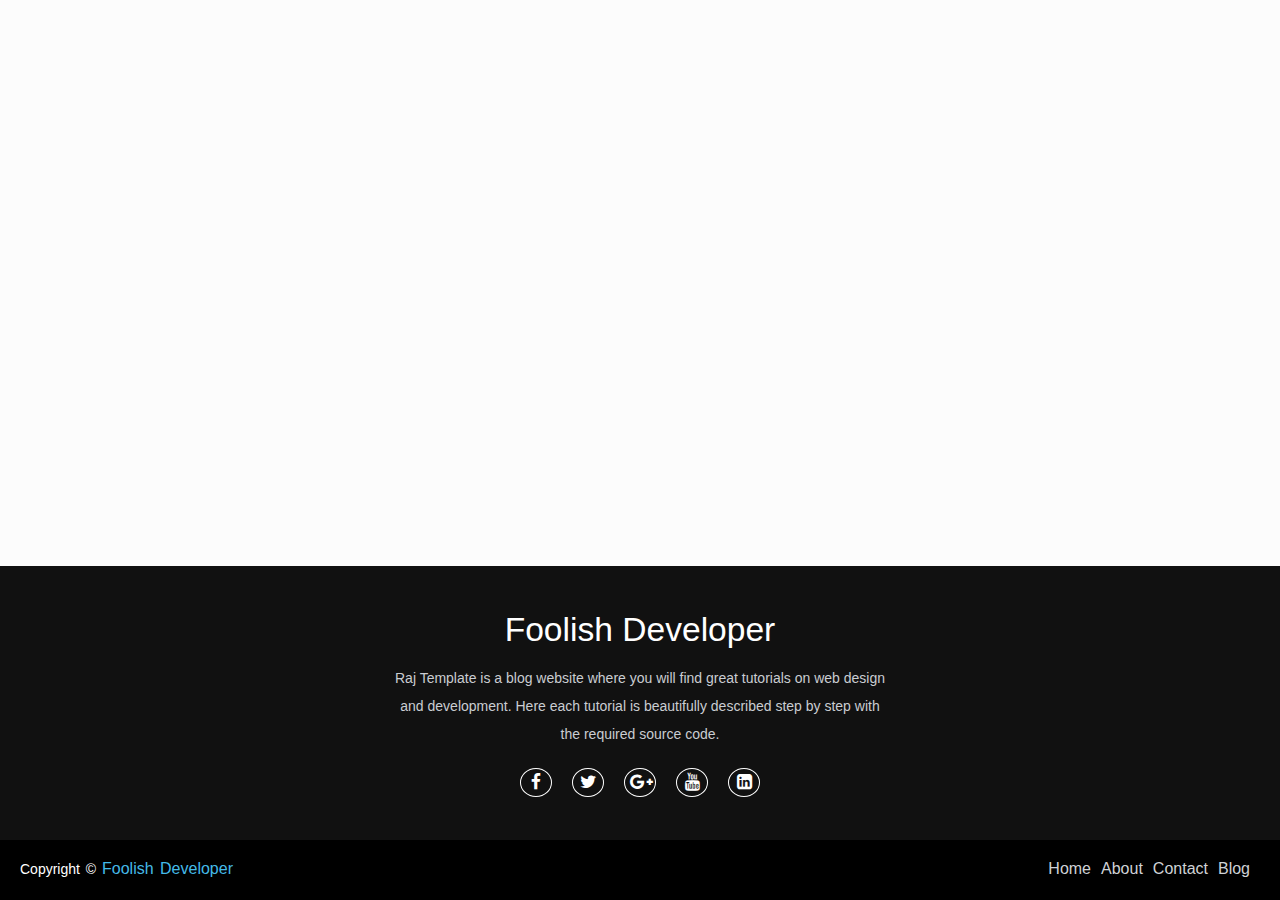
<file: responsive footer design.html>
<!DOCTYPE html>
<html lang="en">
<head>
    <meta charset="UTF-8">
    <meta name="viewport" content="width=device-width, initial-scale=1.0">
    <title>responsive footer design codepen</title>

    <link rel="stylesheet" href="https://stackpath.bootstrapcdn.com/font-awesome/4.7.0/css/font-awesome.min.css">
    <style media="screen">
      *{
    margin: 0;
    padding: 0;
    box-sizing: border-box;
}
body{
    background: #fcfcfc;
    font-family: sans-serif;
}
footer{
    position: absolute;
    bottom: 0;
    left: 0;
    right: 0;
    background: #111;
    height: auto;
    width: 100vw;

    padding-top: 40px;
    color: #fff;
}
.footer-content{
    display: flex;
    align-items: center;
    justify-content: center;
    flex-direction: column;
    text-align: center;
}
.footer-content h3{
    font-size: 2.1rem;
    font-weight: 500;
    text-transform: capitalize;
    line-height: 3rem;
}
.footer-content p{
    max-width: 500px;
    margin: 10px auto;
    line-height: 28px;
    font-size: 14px;
    color: #cacdd2;
}
.socials{
    list-style: none;
    display: flex;
    align-items: center;
    justify-content: center;
    margin: 1rem 0 3rem 0;
}
.socials li{
    margin: 0 10px;
}
.socials a{
    text-decoration: none;
    color: #fff;
    border: 1.1px solid white;
    padding: 5px;

    border-radius: 50%;

}
.socials a i{
    font-size: 1.1rem;
    width: 20px;


    transition: color .4s ease;

}
.socials a:hover i{
    color: aqua;
}

.footer-bottom{
    background: #000;
    width: 100vw;
    padding: 20px;
padding-bottom: 40px;
    text-align: center;
}
.footer-bottom p{
float: left;
    font-size: 14px;
    word-spacing: 2px;
    text-transform: capitalize;
}
.footer-bottom p a{
  color:#44bae8;
  font-size: 16px;
  text-decoration: none;
}
.footer-bottom span{
    text-transform: uppercase;
    opacity: .4;
    font-weight: 200;
}
.footer-menu{
  float: right;

}
.footer-menu ul{
  display: flex;
}
.footer-menu ul li{
padding-right: 10px;
display: block;
}
.footer-menu ul li a{
  color: #cfd2d6;
  text-decoration: none;
}
.footer-menu ul li a:hover{
  color: #27bcda;
}

@media (max-width:500px) {
.footer-menu ul{
  display: flex;
  margin-top: 10px;
  margin-bottom: 20px;
}
}
    </style>
</head>
<body>
    <footer>
        <div class="footer-content">
            <h3>Foolish Developer</h3>
            <p>Raj Template is a blog website where you will find great tutorials on web design and development. Here each tutorial is beautifully described step by step with the required source code.</p>
            <ul class="socials">
                <li><a href="#"><i class="fa fa-facebook"></i></a></li>
                <li><a href="#"><i class="fa fa-twitter"></i></a></li>
                <li><a href="#"><i class="fa fa-google-plus"></i></a></li>
                <li><a href="#"><i class="fa fa-youtube"></i></a></li>
                <li><a href="#"><i class="fa fa-linkedin-square"></i></a></li>
            </ul>
        </div>
        <div class="footer-bottom">
            <p>copyright &copy; <a href="#">Foolish Developer</a>  </p>
                    <div class="footer-menu">
                      <ul class="f-menu">
                        <li><a href="">Home</a></li>
                        <li><a href="">About</a></li>
                        <li><a href="">Contact</a></li>
                        <li><a href="">Blog</a></li>
                      </ul>
                    </div>
        </div>

    </footer>
</body>
</html>
</file>
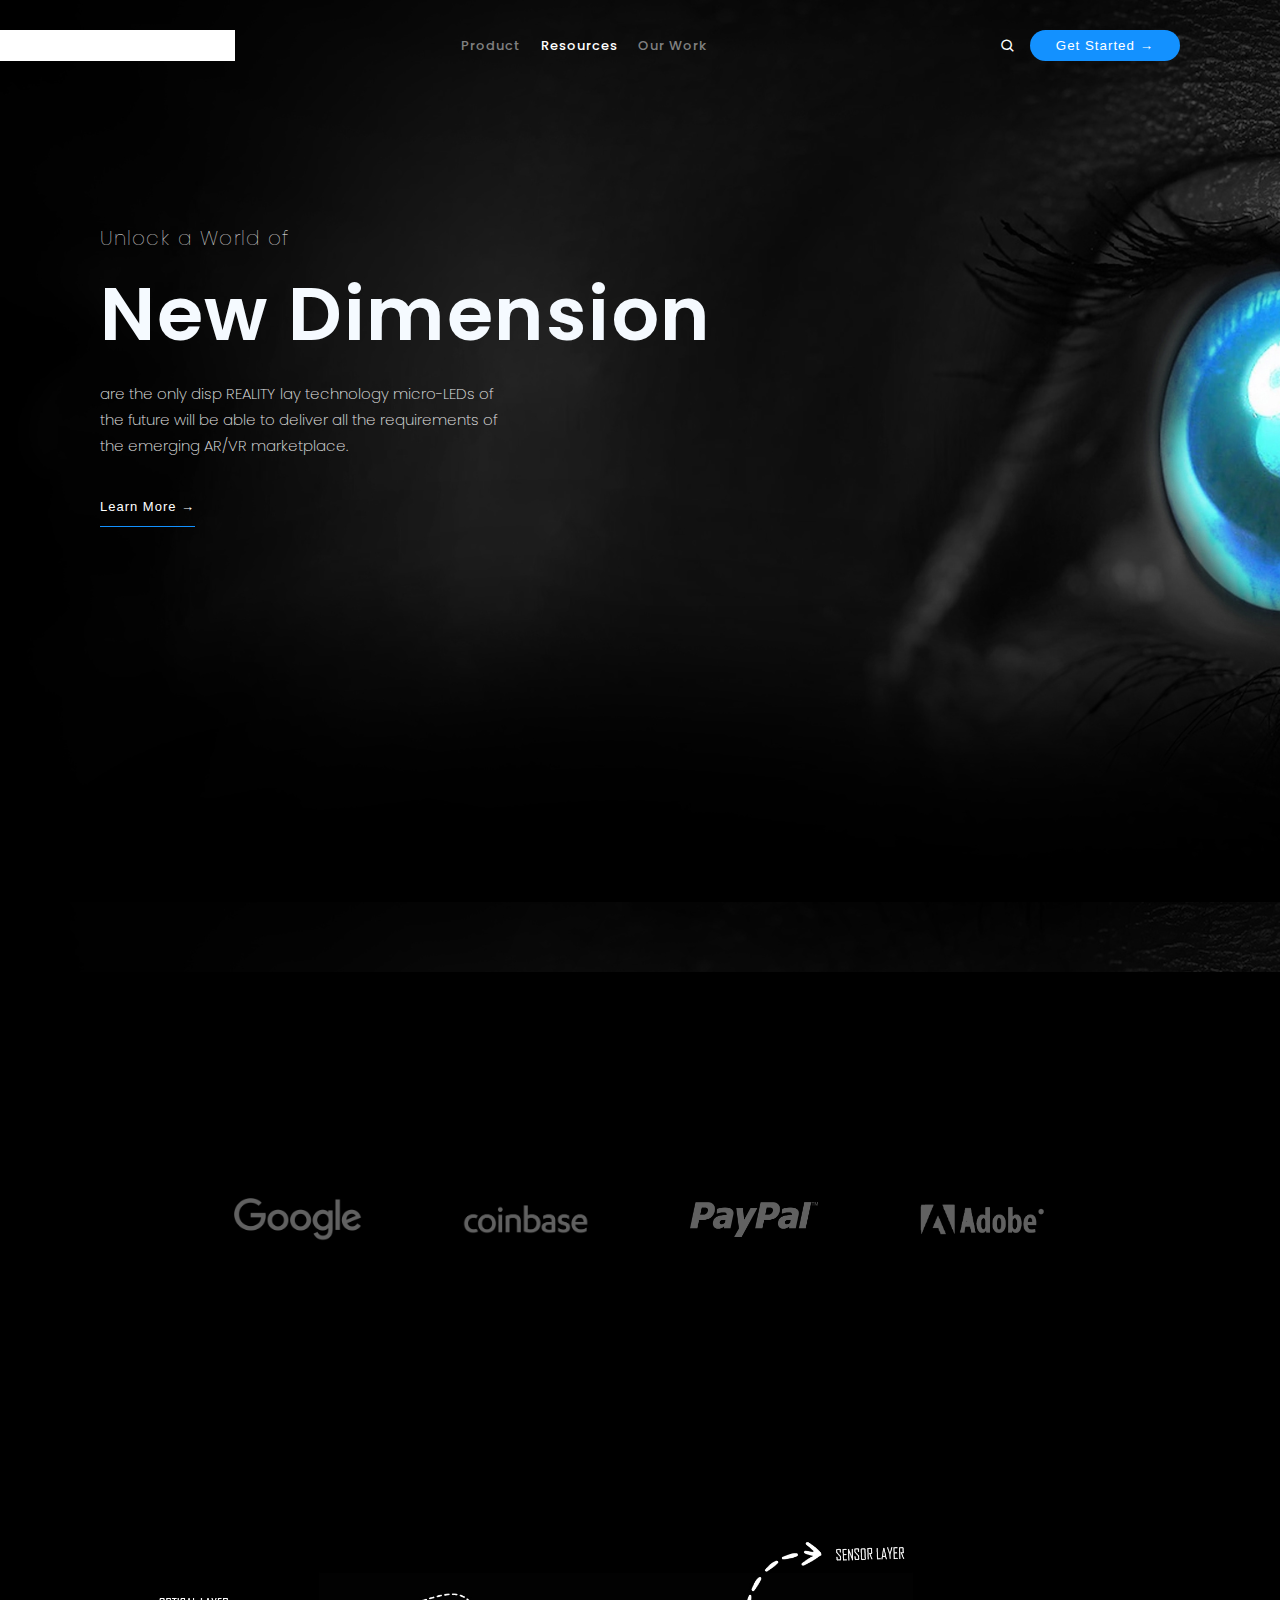
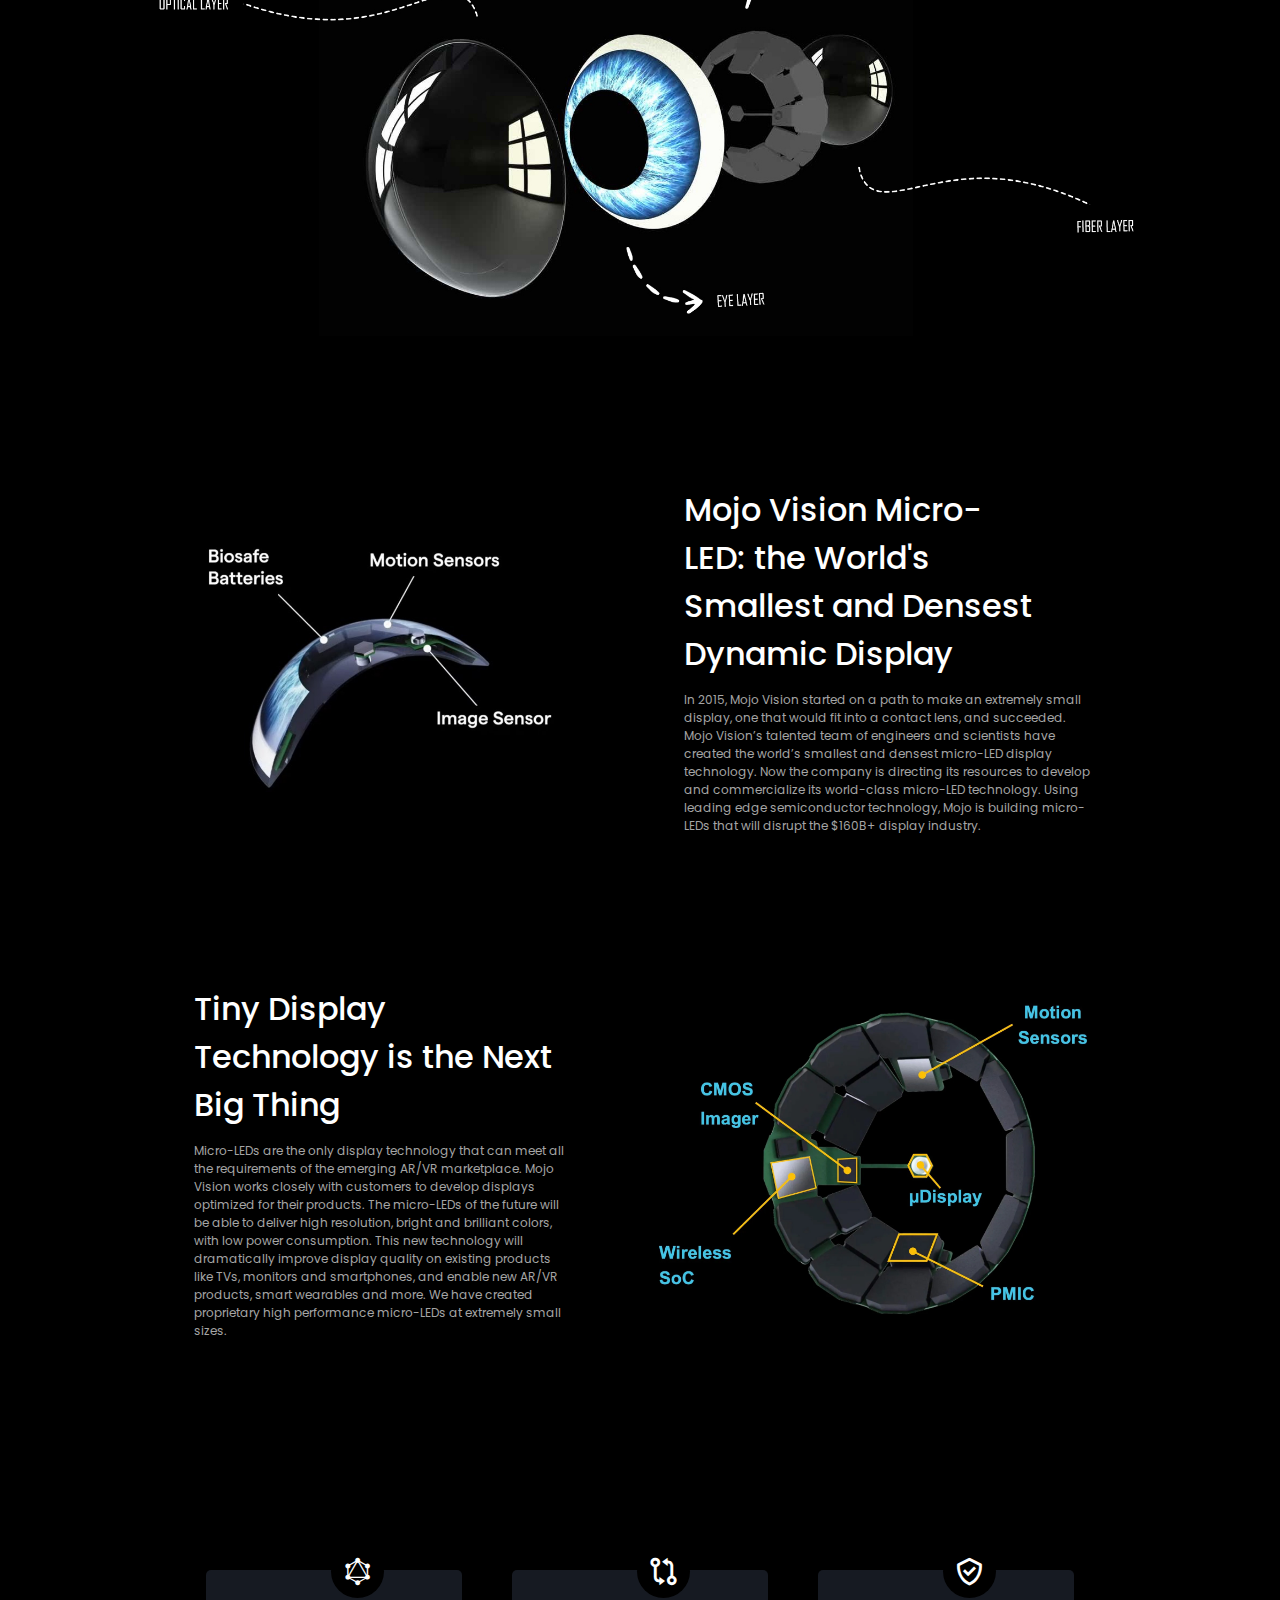
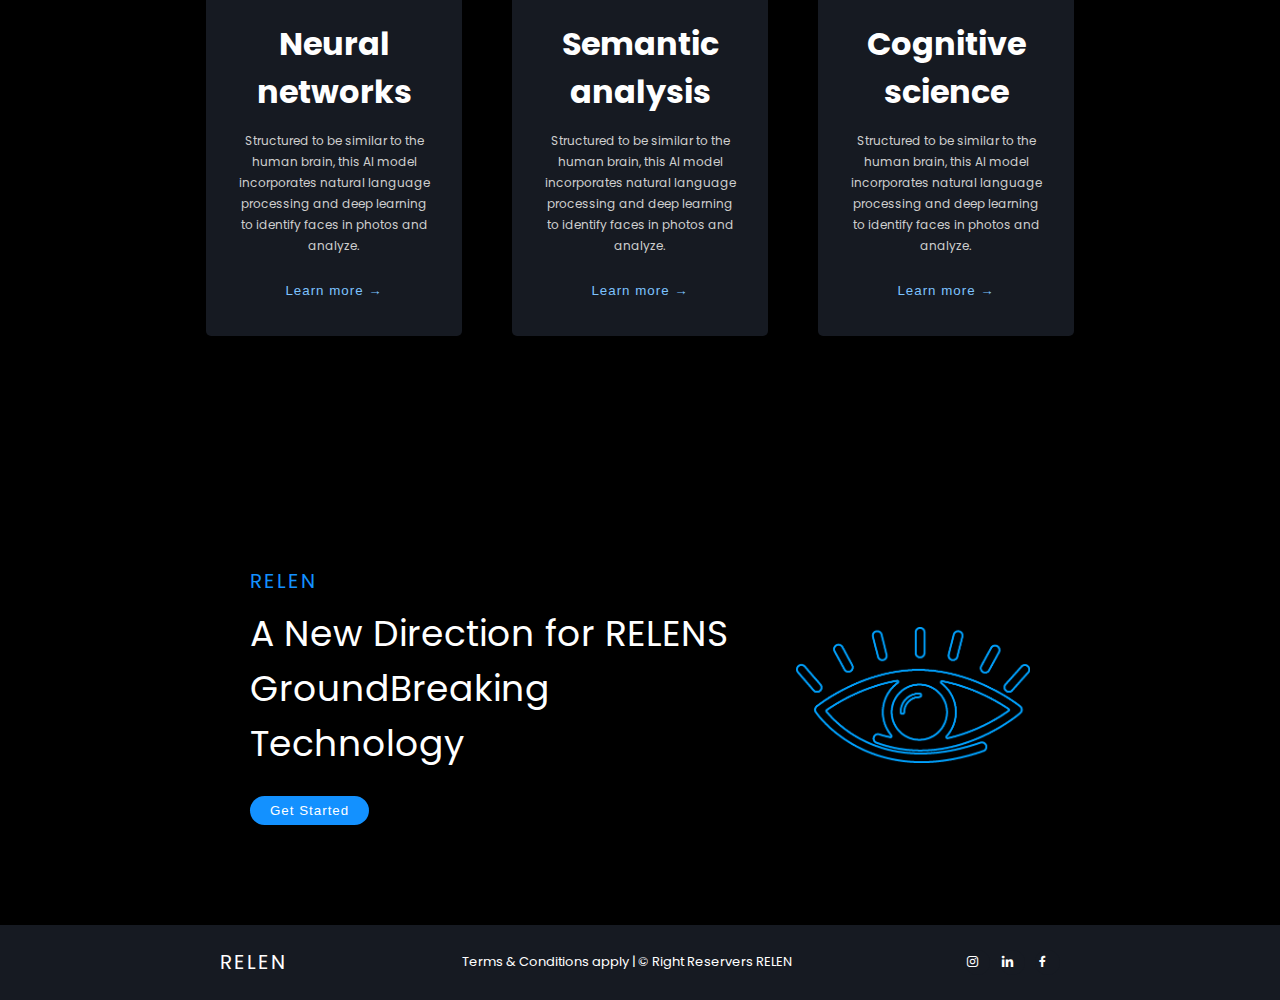
<file: old/index2.html>
<!DOCTYPE html>
<html lang="en">

<head>
    <meta charset="UTF-8">
    <meta http-equiv="X-UA-Compatible" content="IE=edge">
    <meta name="viewport" content="width=device-width, initial-scale=1.0">
    <title>Document</title>
    <link rel="stylesheet" href="style2.css">
    <link rel="stylesheet" href="https://unpkg.com/boxicons@latest/css/boxicons.min.css">
    <link rel="preconnect" href="https://fonts.googleapis.com">
    <link rel="preconnect" href="https://fonts.gstatic.com" crossorigin>
    <link
        href="https://fonts.googleapis.com/css2?family=DM+Serif+Display&family=Inter:wght@100;200;300;400;500;600;700;800&display=swap"
        rel="stylesheet">

        <link rel="preconnect" href="https://fonts.googleapis.com">
        <link rel="preconnect" href="https://fonts.gstatic.com" crossorigin>
        <link href="https://fonts.googleapis.com/css2?family=DM+Serif+Display&family=Poppins:wght@100;200;300;400;500;600;700;800&display=swap" rel="stylesheet">        
</head>

<body>


      <header>
        <nav>
            <h3 class="logo">RELEN</h3>
            <div class="nav-list">
                <ul>
                    <li><a href="#graphic-id"> Product</a> </li>
                    <li><a  href="" style="color: white;">Resources</a>  </li>
                    <li> <a href="#card-id">Our Work</a> </li>
                </ul>
            </div>
            <div class="nav-right">
                <i class='bx bx-search'></i>
                <button class="btn btn-start">Get Started →</button>
            </div>
            <dialog open style="color: white;">This is an open dialog window</dialog>
        </nav>
       

        <div class="main-text">
             <h1> Unlock a World of <br>  <span> <span class="span-two"></span>New Dimension
            </span> </h1>
             <p> are the only disp REALITY lay technology micro-LEDs of the future will be able to deliver all the requirements  of the emerging AR/VR marketplace. </p>

             <button class="btn btn-learn"> Learn More →</button>
        </div>
        <dialog data-model>Hello world</dialog>
      </header>

      <section class="section-partner">

        <div class="container">
            <img src="/mani image/LOGO 1.png" alt="">
            <img src="/mani image/LOGO 2.png" alt="">
            <img src="/mani image/LOGO 3.png" alt="">   
            <img src="/mani image/LOGO 4.png" alt="">
        </div>

      </section>

      <section class="graphic" id="graphic-id">
        <img src="/mani image/banner.jpg" alt="">
      </section>


      <section class="details">
      <div class="detail-card-1">
            
            <img class="graphic-img" src="/image/maxresdefault.jpg" alt="">
        
            <div class="detail-content">
                <h3>Mojo Vision Micro-LED: the World's Smallest and Densest Dynamic Display</h3>
                <p>In 2015, Mojo Vision started on a path to make an extremely small display, one that would fit into a contact lens, and succeeded. Mojo Vision’s talented team of engineers and scientists have created the world’s smallest and densest micro-LED display technology. Now the company is directing its resources to develop and commercialize its world-class micro-LED technology. Using leading edge semiconductor technology, Mojo is building micro-LEDs that will disrupt the $160B+ display industry.</p>
            </div>
        </div>    

        <div class="detail-card-1 detail-card-2">
            
           
        
            <div class="detail-content">
                <h3>Tiny Display Technology is the Next Big Thing
                </h3>
                <p>Micro-LEDs are the only display technology that can meet all the requirements of the emerging AR/VR marketplace. Mojo Vision works closely with customers to develop displays optimized for their products. The micro-LEDs of the future will be able to deliver high resolution, bright and brilliant colors, with low power consumption. This new technology will dramatically improve display quality on existing products like TVs, monitors and smartphones, and enable new AR/VR products, smart wearables and more. We have created proprietary high performance micro-LEDs at extremely small sizes.

                </p>
            </div>

            <img class="graphic-img" src="/image/maxresdefault2.jpg" alt="">
        </div>   
    </section>
    

    <section class="cards" >
        <div class="card">
            <i class='bx bxl-graphql'></i>
            <h1>Neural networks</h1>
            <p>Structured to be similar to the human brain, this AI model incorporates natural language processing and deep learning to identify faces in photos and analyze.
            </p>
            <button class="btn btn2">Learn more →</button>
        </div>

        <div class="card">
            <i class='bx bx-git-compare'></i>
            <h1>
                Semantic analysis</h1>
            <p>Structured to be similar to the human brain, this AI model incorporates natural language processing and deep learning to identify faces in photos and analyze.
            </p>
            <button class="btn btn2">Learn more  →</button>
        </div>

        <div class="card">
            <i class='bx bx-check-shield'></i>
            <h1>Cognitive science</h1>
            <p>Structured to be similar to the human brain, this AI model incorporates natural language processing and deep learning to identify faces in photos and analyze.
            </p>
            <button class="btn btn2">Learn more  →</button>
        </div>
    </section>

    <section class="footer-one" id="card-id">
        <div class="left">
            <h3 class="logo">RELEN</h3>
            <p>A New Direction for RELENS GroundBreaking Technology</p>
            <button class="btn btn3">Get Started</button>
        </div>

        <img src="/mani image/logo.png" alt="">
    </section>

      
    <footer>
        <div class="footer-navbar">
            <h3 class="logo">RELEN</h3>
            <p>Terms & Conditions apply | © Right Reservers RELEN</p>
            <div class="social-media">
                <div class="social-media-icons"><i class='bx bxl-instagram'></i></div>
                <div class="social-media-icons"><i class='bx bxl-linkedin' ></i></div>
                <div class="social-media-icons"><i class='bx bxl-facebook' ></i></div>
            </div>
        </div>

      

    </div>
    </footer>



</body>

</html>
</file>
<file: old/style2.css>
@import url('https://fonts.googleapis.com/css2?family=DM+Serif+Display&family=Nunito:wght@600&family=Poppins:wght@100;200;300;400;500;600;700;800&display=swap');

*{

    
    margin: 0%;
    padding: 0%;
    box-sizing: border-box;
    scroll-behavior: smooth;
}


body{
    font-family: 'Poppins', sans-serif;
    background-color: black;
    color: white;
  
}



ul li{
    list-style: none;
}


p{
    color: white;
}


header{
    height: 108vh;
    width: 100%;
    background-image: url("/mani image/header.jpg");
    background-size: cover;
    background-position: -10px -70px;
}

.logo{
    font-weight: 400;
    font-size: 20px;
    letter-spacing: 2px;
}

.nav-list{
    font-weight: 500;
    font-size: 13px;
}

.btn{
    border: none;
    background-color: #1391ff;
    color: white;
    padding: 8px 26px;
    border-radius: 20px;
    vertical-align: middle;
    cursor: pointer;
    font-weight: 500;
    letter-spacing: 1px;
}

.nav-right i{
    vertical-align: middle;
}

.nav-list a{
    text-decoration: none;
    color: grey;
}




nav .nav-list li a:hover{
    color: white;
    transition: all 0.1s ease-in;
}
.nav-list ul{
    display: flex;
    gap: 20px;
    cursor: pointer;
    letter-spacing: 1px;
}

nav .nav-list a.acive{
    color: white;
}



nav{
    display: flex;
    /* background-color:    red; */
    justify-content: space-between;
    align-items: center;
    padding: 30px 100px;
    /* position: fixed; */
    /* width: 100%; */
    /* top: 0; */
    /* background-color: white; */
}


.nav-right i{
    margin-right: 10px;
    cursor: pointer;
}

.btn-start:hover{
    background-color: #024f93;
    cursor: pointer;
    transition: all 0.1s ease-in;
}


header .main-text{
    /* background-color: #1391ff; */
    /* width: 30%; */
    position: relative;
    top: 110px;
    padding-left: 100px;
}

header .main-text h1{
    line-height: 75px;
    font-weight: 100;
    font-size: 20px;
    letter-spacing: 1.5px;
    /* text-transform: uppercases; */
}


.main-text h1 span{
    /* color: #51aeff; */
    font-weight: 600;
    /* letter-spacing: 10pxs; */
    font-size: 75px;
    color: #f5faff;
  
    
}

 .span-two{
    color: #38a2ff;
}

.main-text p{
    font-weight: 200;
    color: rgb(230, 230, 230);
    font-size: 15px;
    width: 35%;
    line-height: 26px;
    margin-top: 10px;
}

.btn-learn{
    /* border: 1px solid rgb(220, 220, 220); */
    background-color: transparent;
    /* padding: 08px 25px; */
    font-size: 13px;
    margin-top: 40px;
    margin-left: 0;
    padding: 0;
    border-bottom: 1px solid #1391ff;
    padding-bottom: 12px;
    font-weight: 400;
    border-radius: 0;
    /* text-transform: uppercase; */
 
}

.section-partner{
    height: 55vh;
    display: flex;
    justify-content: center;
    align-items: center;

    /* background-color: red; */
}

.container{
    display: flex;
    justify-content: center;
    align-items: center;
    gap: 100px;

}

.container img{
    width: 10%;
    vertical-align: middle;
}

.extra{
    height: 100vh;
    /* background-color: white; */
}


.graphic{
    /* background-color: red; */
    
     margin: 50px 0;
    /* margin-bottom: 120px; */
}

.graphic img{
    width: 80%;
    margin: 0 auto;
    display: block;
}

.graphic-img{
    width: 600px;
    /* border: 1px solid white; */
}

.details{
    /* background-color: red; */
    margin-top: 150px;
}


.detail-card-1{
    display: flex;
    justify-content: center;
    align-items: center;
    margin-bottom: 100px;
}

.detail-content{
    width: 40%;
}

.detail-content h3{
    font-size: 2rem;
    font-weight: 500;
    width: 70%;
    margin-bottom: 13px;
}

.detail-content p{
    width: 80%;
    line-height: 20 px;
    font-size: 12px;
    color: rgb(165, 165, 165);
    
}

.detail-card-2{
    /* width: 40%; */
    margin-left: 100px;
    margin-top: 150px;
}

.detail-card-2 h3{
    width: 80%;
}


.detail-card-2 p{
    z-index: 100;
    position: relative;
}

.detail-card-2 img{
    margin-left: -80px;
}

.cards{
    /* background-color: red; */
    display: flex;
    justify-content: center;
    align-items: center;
    gap: 50px;
    margin-top: 230px;
}

.card{
    background-color: #161a22;
    width: 20%;
    padding: 30px;
    border-radius: 5px;
    position: relative;
    text-align: center;
}

.card h1{
    margin-top: 20px;
}

.card p{
    font-size: 12px;
    color: rgb(206, 206, 206);
    margin: 14px 0;
    line-height: 21px;
}

.card i{
    font-size: 33px;
    background-color: black;
    /* border: 1px solid white; */
    border-radius: 50%;
    padding: 10px;
    position: absolute;
    top: -25px;
    left: 125px;
 
   
}

.btn2{
    margin-top: 05px;
    padding: 8px 15px;
    text-align: center;
    background-color: transparent;
    color: #7dc3ff;
}


.footer-one{
    /* background-color: red; */
    margin: 230px 0;
    display: flex;
    justify-content: space-between;
    align-items: center;
    padding: 0 250px;   
    margin-bottom: 100px;
}

.footer-one p{
    font-size: 36px;
    margin-top: 10px;
    width: 90%;
}

.left .logo{
    color: #1391ff;
}

.footer-one img{
    width: 30%;
}

.btn3{
    border-radius: 30px;
    margin-top: 20px;
    background-color: transparent;
    margin: 0;
    padding: 0;
    margin-top: 25px;
    /* background-color: #024f93; */
    background-color: #1391ff;
    padding: 07px 20px;
   
}

footer{
    /* background-color: red; */
    /* height: 20vh;     */
}

.footer-navbar{
    background-color: #1391ff;
    background-color: #161a22;
    display: flex;
    justify-content: space-between;
    align-items: center;
    padding: 15px 220px;
    margin-top: 100px;
    
}

.social-media{
    display: flex;
    justify-content: center;
    align-items: center;
    gap: 10px;
}

.list h3{
    font-size: 15px;
}

.social-media .social-media-icons{
    height: 25px;
    margin: 10px 0;
    width: 25px;
    border-radius: 50%;
    background-color: #161a22;
}


.footer-navbar p{
        font-size: 13px;
}

.footer-navbar i{
    font-size: 15px;
    
}
</file>
